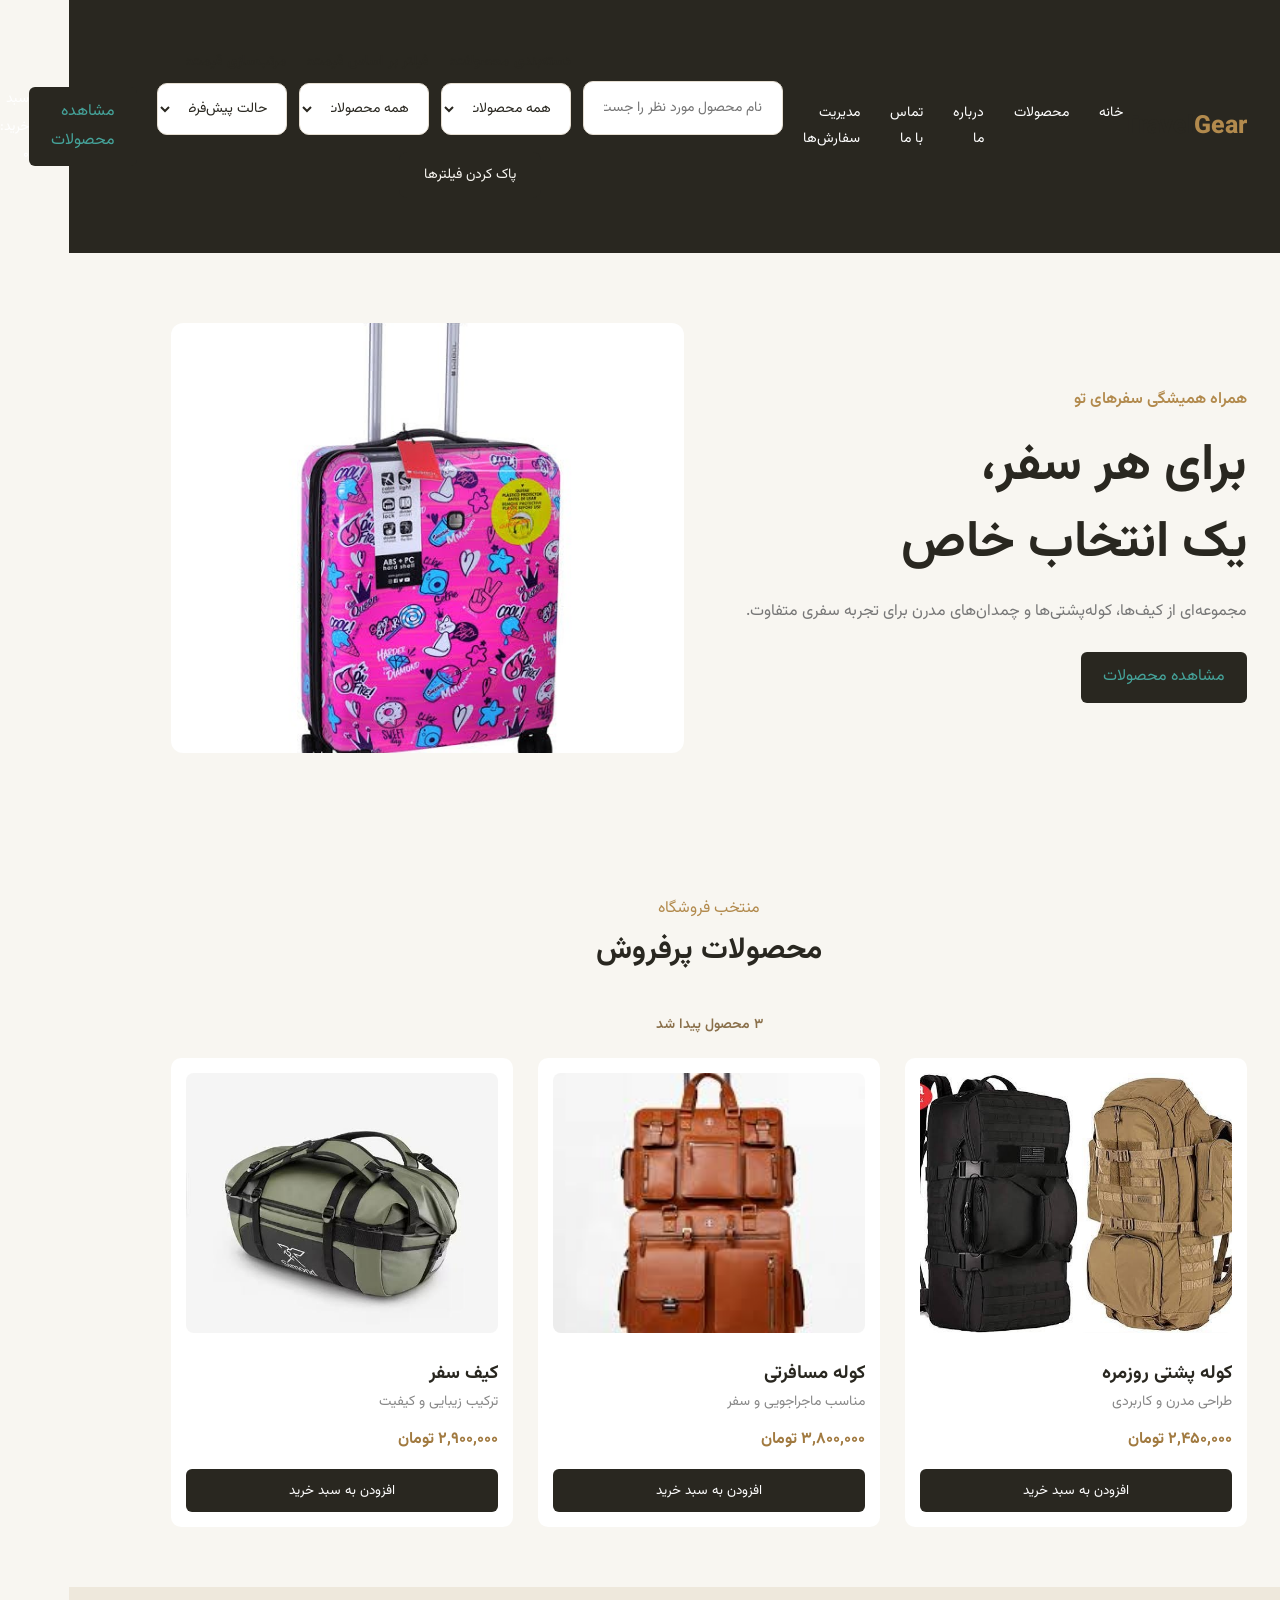
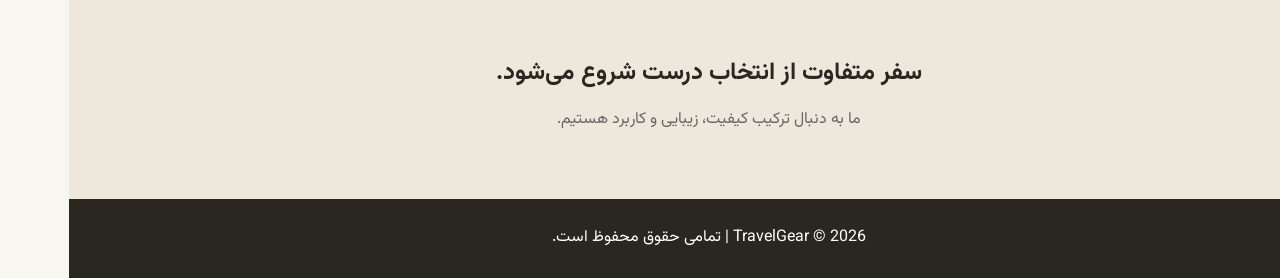
<file: index.html>
<!doctype html>
<html lang="fa" dir="rtl">
  <head>
    <meta charset="UTF-8" />
    <meta name="viewport" content="width=device-width, initial-scale=1.0" />
    <title>TravelGear | فروشگاه کیف و کوله</title>
    <link rel="stylesheet" href="style.css" />
  </head>
  <!-- Checkout Form -->

  <body>
    <div id="success-message" class="success-message">
      سفارش شما با موفقیت ثبت شد!
    </div>
    <div class="checkout-overlay" id="checkout-overlay">
      <div class="checkout-form">
        <h2>اطلاعات ثبت سفارش</h2>
        <div class="order-summary">
          <h3>خلاصه سفارش</h3>
          <div id="order-summary-items"></div>

          <div class="order-summary-total">
            مبلغ کل:
            <strong id="order-summary-total">0 تومان</strong>
          </div>
        </div>

        <form id="order-form">
          <label for="customer-name">نام و نام خانوادگی</label>
          <input type="text" id="customer-name" required />

          <label for="customer-phone">شماره تماس</label>
          <input type="tel" id="customer-phone" required />

          <label for="customer-address">آدرس تحویل سفارش</label>
          <textarea id="customer-address" required></textarea>

          <button type="submit">ثبت سفارش</button>
        </form>
      </div>
    </div>
    <header class="header">
      <a href="#" class="logo">Travel<span>Gear</span></a>

      <nav class="navbar">
        <a href="#home">خانه</a>
        <a href="#products">محصولات</a>
        <a href="#about">درباره ما</a>
        <a href="#contact">تماس با ما</a>
        <a href="orders.html">مدیریت سفارش‌ها</a>
      </nav>

      <div class="filter-toolbar">
        <div class="search-box">
          <input
            type="text"
            id="product-search"
            placeholder="نام محصول مورد نظر را جست‌وجو کنید..."
          />
        </div>

        <div class="category-box">
          <label for="category-filter">دسته‌بندی محصولات:</label>
          <select id="category-filter">
            <option value="all">همه محصولات</option>
            <option value="backpack">کوله‌پشتی</option>
            <option value="bag">کیف سفر</option>
          </select>
        </div>

        <div class="filter-box">
          <label for="price-filter">فیلتر بر اساس قیمت:</label>

          <select id="price-filter">
            <option value="all">همه محصولات</option>
            <option value="3000000">کمتر از ۳ میلیون تومان</option>
            <option value="4000000">کمتر از ۴ میلیون تومان</option>
            <option value="5000000">کمتر از ۵ میلیون تومان</option>
          </select>
        </div>
        <div class="sort-box">
          <label for="sort-price">مرتب‌سازی قیمت:</label>
          <select id="sort-price">
            <option value="default">حالت پیش‌فرض</option>
            <option value="low-to-high">ارزان‌ترین</option>
            <option value="high-to-low">گران‌ترین</option>
          </select>
        </div>
        <button id="reset-filters">پاک کردن فیلترها</button>
        <p id="no-products" style="display: none">
          محصولی با این مشخصات پیدا نشد!
        </p>
      </div>
      <a href="#products" class="header-button">مشاهده محصولات</a>
      <div class="cart" id="cart-toggle">
        سبد خرید: <span id="cart-count">0</span>
      </div>
    </header>

    <div class="cart-overlay" id="cart-overlay">
      <div class="cart-drawer">
        <div class="cart-drawer-header">
          <h3>سبد خرید شما</h3>
          <button id="close-cart">×</button>
        </div>

        <div id="cart-items"></div>
        <div class="cart-summary">
          <div class="cart-total">
            <span>مبلغ کل سفارش:</span>
            <strong>
              <span id="total-price">0</span>
              تومان
            </strong>
          </div>

          <button id="checkout-button">ادامه خرید</button>
        </div>
      </div>
    </div>
    <main>
      <section class="hero" id="home">
        <div class="hero-content">
          <span class="eyebrow">همراه همیشگی سفرهای تو</span>
          <h1>برای هر سفر،<br />یک انتخاب خاص</h1>
          <p>
            مجموعه‌ای از کیف‌ها، کوله‌پشتی‌ها و چمدان‌های مدرن برای تجربه سفری
            متفاوت.
          </p>
          <a href="#products" class="primary-button"> مشاهده محصولات </a>
        </div>

        <div class="hero-image">
          <!-- تصویر اصلی بالای صفحه -->
          <img src="images/hero.jpg" alt="TravelGear" />
        </div>
      </section>

      <section class="products" id="products">
        <div class="section-heading">
          <span>منتخب فروشگاه</span>
          <h2>محصولات پرفروش</h2>
        </div>
        <p id="products-count">۳ محصول پیدا شد</p>

        <div class="product-grid">
          <article class="product-card" data-category="backpack">
            <!-- تصاویر محصولات -->
            <img src="images/backpack1.jpg" alt="کوله پشتی اول" />
            <h3>کوله پشتی روزمره</h3>
            <p>طراحی مدرن و کاربردی</p>
            <strong>۲,۴۵۰,۰۰۰ تومان</strong>
            <button
              class="add-to-cart"
              data-name="کوله پشتی روزمره"
              data-price="2450000"
            >
              افزودن به سبد خرید
            </button>
          </article>

          <article class="product-card" data-category="backpack">
            <img src="images/backpack2.jpg" alt="کوله پشتی دوم" />
            <h3>کوله مسافرتی</h3>
            <p>مناسب ماجراجویی و سفر</p>
            <strong>۳,۸۰۰,۰۰۰ تومان</strong>
            <button
              class="add-to-cart"
              data-name="کوله مسافرتی"
              data-price="3800000"
            >
              افزودن به سبد خرید
            </button>
          </article>

          <article class="product-card" data-category="bag">
            <img src="images/bag.jpg" alt="کیف مسافرتی" />
            <h3>کیف سفر</h3>
            <p>ترکیب زیبایی و کیفیت</p>
            <strong>۲,۹۰۰,۰۰۰ تومان</strong>
            <button
              class="add-to-cart"
              data-name="کیف سفر"
              data-price="2900000"
            >
              افزودن به سبد خرید
            </button>
          </article>
        </div>
      </section>

      <section class="about" id="about">
        <h2>سفر متفاوت از انتخاب درست شروع می‌شود.</h2>
        <p>ما به دنبال ترکیب کیفیت، زیبایی و کاربرد هستیم.</p>
      </section>
    </main>

    <footer id="contact">
      <p>TravelGear © 2026 | تمامی حقوق محفوظ است.</p>
    </footer>
    <script src="script.js"></script>
  </body>
</html>
</file>
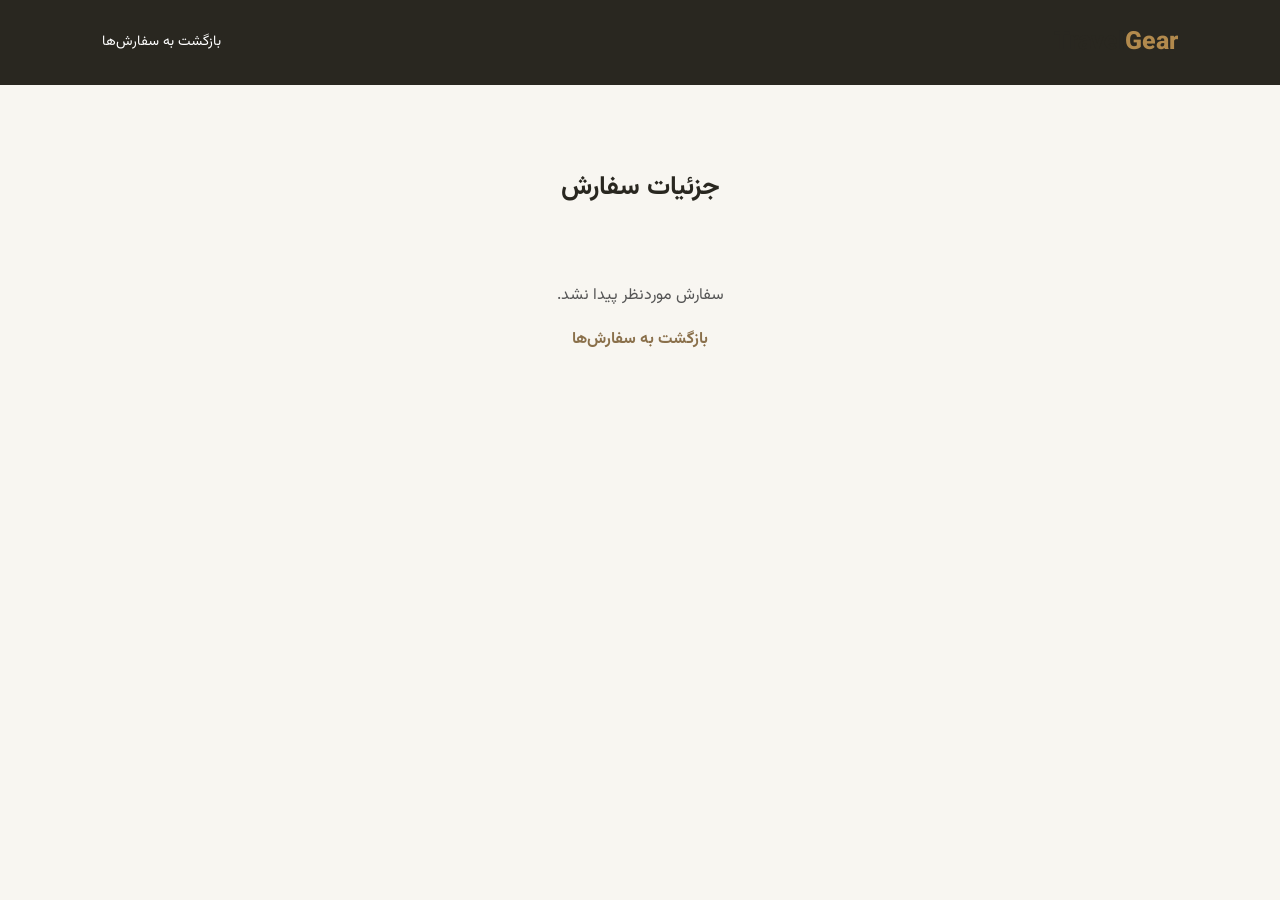
<file: order-details.html>
<!doctype html>
<html lang="fa" dir="rtl">
  <head>
    <meta charset="UTF-8" />
    <meta name="viewport" content="width=device-width, initial-scale=1.0" />
    <title>جزئیات سفارش | TravelGear</title>
    <link rel="stylesheet" href="style.css" />
  </head>

  <body>
    <header class="header">
      <a href="index.html" class="logo"> Travel<span>Gear</span> </a>

      <nav class="navbar">
        <a href="orders.html">بازگشت به سفارش‌ها</a>
      </nav>
    </header>

    <main class="orders-page">
      <h1>جزئیات سفارش</h1>

      <div id="order-details-container"></div>
    </main>

    <script src="order-details.js"></script>
  </body>
</html>
</file>
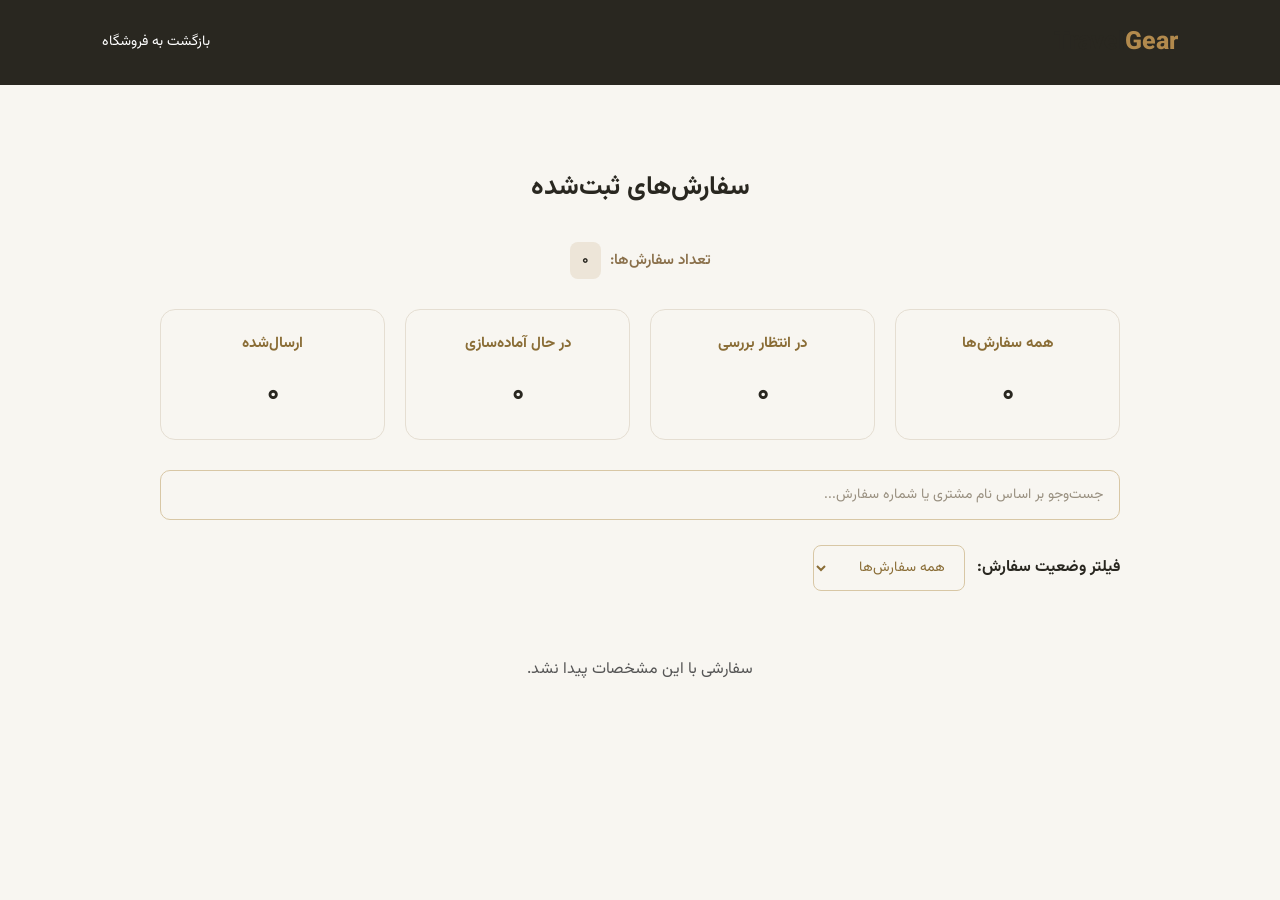
<file: orders.html>
<!doctype html>
<html lang="fa" dir="rtl">
  <head>
    <meta charset="UTF-8" />
    <meta name="viewport" content="width=device-width, initial-scale=1.0" />
    <title>سفارش‌های من | TravelGear</title>
    <link rel="stylesheet" href="style.css" />
  </head>
  <body>
    <header class="header">
      <a href="index.html" class="logo"> Travel<span>Gear</span> </a>

      <nav class="navbar">
        <a href="index.html">بازگشت به فروشگاه</a>
      </nav>
    </header>

    <main class="orders-page">
      <h1>سفارش‌های ثبت‌شده</h1>
      <p class="orders-count">
        تعداد سفارش‌ها:
        <span id="orders-count">0</span>
      </p>
      <div class="orders-stats">
        <div class="stat-card">
          <h3>همه سفارش‌ها</h3>
          <p id="all-orders-count">0</p>
        </div>

        <div class="stat-card">
          <h3>در انتظار بررسی</h3>
          <p id="pending-orders-count">0</p>
        </div>

        <div class="stat-card">
          <h3>در حال آماده‌سازی</h3>
          <p id="preparing-orders-count">0</p>
        </div>

        <div class="stat-card">
          <h3>ارسال‌شده</h3>
          <p id="shipped-orders-count">0</p>
        </div>
      </div>
      <div class="orders-search">
        <input
          type="text"
          id="order-search"
          placeholder="جست‌وجو بر اساس نام مشتری یا شماره سفارش..."
        />
      </div>
      <div class="orders-filter">
        <label for="status-filter">فیلتر وضعیت سفارش:</label>

        <select id="status-filter">
          <option value="all">همه سفارش‌ها</option>
          <option value="در انتظار بررسی">در انتظار بررسی</option>
          <option value="در حال آماده‌سازی">در حال آماده‌سازی</option>
          <option value="ارسال‌شده">ارسال‌شده</option>
        </select>
      </div>
      <div id="orders-container"></div>
    </main>

    <script src="orders.js"></script>
  </body>
</html>
</file>
<file: style.css>
@import url("https://fonts.googleapis.com/css2?family=Vazirmatn:wght@400;500;600;700;800&display=swap");

/* =========================
   General
========================= */

* {
  margin: 0;
  padding: 0;
  box-sizing: border-box;
}

html {
  scroll-behavior: smooth;
}

body {
  font-family: "Vazirmatn", sans-serif;
  background: #f8f6f1;
  color: #292720;
  line-height: 1.8;
}

a {
  text-decoration: none;
  color: inherit;
}

/* =========================
   Header & Navigation
========================= */

.header {
  display: flex;
  justify-content: space-between;
  align-items: center;
  padding: 20px 8%;
  background: #292720;
}

.logo {
  font-size: 25px;
  font-weight: 800;
  direction: ltr;
}

.logo span {
  color: #b28a4d;
}

.navbar {
  display: flex;
  gap: 30px;
}

.navbar a {
  font-size: 14px;
  color: white;
  transition: color 0.3s;
}

.navbar a:hover {
  color: #b28a4d;
}

.header-button,
.primary-button {
  background: #292720;
  color: #45a39a;
  padding: 11px 22px;
  border-radius: 6px;
  display: inline-block;
}

/* =========================
   Hero
========================= */

.hero {
  display: flex;
  align-items: center;
  gap: 50px;
  padding: 70px 8%;
}

.hero-content,
.hero-image {
  flex: 1;
  min-width: 0;
}

.eyebrow {
  color: #b28a4d;
  font-weight: 600;
}

.hero h1 {
  font-size: clamp(32px, 4vw, 52px);
  line-height: 1.5;
  margin: 15px 0;
}

.hero p {
  color: #777;
  margin-bottom: 25px;
}

.hero-image img {
  width: 100%;
  height: 430px;
  object-fit: cover;
  border-radius: 12px;
}

/* =========================
   Products
========================= */

.products {
  padding: 60px 8%;
}

.section-heading {
  text-align: center;
  margin-bottom: 35px;
}

.section-heading span {
  color: #b28a4d;
}

.section-heading h2 {
  font-size: 30px;
}

.product-grid {
  display: grid;
  grid-template-columns: repeat(3, minmax(0, 1fr));
  gap: 25px;
}

.product-card {
  background: white;
  padding: 15px;
  border-radius: 10px;
  overflow: hidden;
  transition:
    transform 0.3s,
    box-shadow 0.3s;
}

.product-card:hover {
  transform: translateY(-6px);
  box-shadow: 0 10px 25px rgba(0, 0, 0, 0.08);
}

.product-card img {
  width: 100%;
  height: 260px;
  object-fit: cover;
  border-radius: 8px;
  transition: transform 0.4s ease;
}

.product-card:hover img {
  transform: scale(1.05);
}

.product-card h3 {
  margin-top: 12px;
}

.product-card p {
  color: #888;
  font-size: 14px;
}

.product-card strong {
  display: block;
  margin-top: 10px;
  color: #a17a40;
}

.add-to-cart {
  width: 100%;
  margin-top: 15px;
  padding: 11px;
  background: #292720;
  color: white;
  border: none;
  border-radius: 6px;
  font-family: inherit;
  cursor: pointer;
  transition: 0.3s;
}

.add-to-cart:hover {
  background: #b28a4d;
  transform: translateY(-2px);
  box-shadow: 0 4px 12px rgba(0, 0, 0, 0.15);
}

/* =========================
   Search & Product Filters
========================= */

.filter-toolbar {
  display: grid;
  grid-template-columns: 1fr;
  gap: 15px;
  width: 100%;
  max-width: 1100px;
  margin: 30px auto;
  padding: 0 15px;
  box-sizing: border-box;
}

.search-box,
.filter-box,
.sort-box,
.category-box {
  width: 100%;
  max-width: 500px;
  margin: 0 auto;
  padding: 0;
  display: flex;
  flex-direction: column;
  gap: 8px;
  box-sizing: border-box;
}

.search-box input,
.filter-box select,
.sort-box select,
.category-box select {
  width: 100%;
  min-width: 0;
  padding: 13px 15px;
  border: 1px solid #e5ded2;
  border-radius: 10px;
  background: white;
  color: #292720;
  font-family: inherit;
  font-size: 14px;
  outline: none;
  box-sizing: border-box;
}

.search-box input {
  padding: 15px 20px;
  transition: 0.3s;
}

.search-box input:focus,
.filter-box select:focus,
.sort-box select:focus,
.category-box select:focus {
  border-color: #b28a4d;
}

.search-box input:focus {
  box-shadow: 0 0 8px rgba(178, 138, 77, 0.2);
}

.filter-box label,
.sort-box label,
.category-box label {
  color: #292720;
  font-size: 14px;
  font-weight: 600;
}

.filter-box select,
.sort-box select,
.category-box select {
  cursor: pointer;
}

#no-products {
  text-align: center;
  color: #8a704b;
  background: #ede5d8;
  padding: 25px;
  margin: 25px auto;
  max-width: 500px;
  border-radius: 12px;
  font-size: 15px;
  font-weight: 600;
}

#reset-filters {
  display: block;
  margin: 15px auto 30px;
  padding: 12px 25px;
  background: #292720;
  color: #f8f6f1;
  border: none;
  border-radius: 8px;
  font-family: inherit;
  font-size: 14px;
  cursor: pointer;
  transition: 0.3s;
}

#reset-filters:hover {
  background: #8a704b;
}

#products-count {
  text-align: center;
  color: #8a704b;
  font-size: 14px;
  font-weight: 600;
  margin: 20px auto;
}

@media (min-width: 769px) {
  .filter-toolbar {
    grid-template-columns: minmax(200px, 2fr) repeat(3, minmax(130px, 1fr));
    gap: 12px;
    align-items: end;
    padding: 0 20px;
  }

  .filter-toolbar .search-box,
  .filter-toolbar .category-box,
  .filter-toolbar .filter-box,
  .filter-toolbar .sort-box {
    max-width: 100%;
    min-width: 0;
  }

  .filter-toolbar #reset-filters {
    grid-column: 1 / -1;
    justify-self: center;
    margin: 5px 0;
  }
}

/* =========================
   About & Footer
========================= */

.about {
  text-align: center;
  padding: 65px 8%;
  background: #eee8dc;
}

.about h2 {
  margin-bottom: 10px;
}

.about p {
  color: #666;
}

footer {
  background: #292720;
  color: white;
  text-align: center;
  padding: 25px;
}

/* =========================
   Shopping Cart
========================= */

.cart {
  color: white;
  font-size: 14px;
  line-height: 2;
  box-sizing: border-box;
  max-width: 100%;
  min-width: 0;
}

#cart-toggle {
  position: relative;
  z-index: 1;
  cursor: pointer;
  pointer-events: auto;
}

.cart-overlay {
  position: fixed;
  inset: 0;
  width: 100%;
  height: 100%;
  background: rgba(25, 24, 20, 0.55);
  z-index: 3000;
  display: none;
}

.cart-overlay.active {
  display: block;
}

.cart-drawer {
  position: absolute;
  top: 0;
  right: 0;
  left: auto;
  width: 420px;
  max-width: 92%;
  height: 100%;
  background: #f8f6f1;
  padding: 25px;
  overflow-y: auto;
  box-shadow: -8px 0 30px rgba(0, 0, 0, 0.12);
  transform: translateX(100%);
  transition: transform 0.3s ease;
}

.cart-overlay.active .cart-drawer,
.cart-drawer.active {
  transform: translateX(0);
}

.cart-drawer-header {
  display: flex;
  justify-content: space-between;
  align-items: center;
  margin-bottom: 25px;
  padding-bottom: 18px;
  border-bottom: 1px solid #e5ded2;
  color: #292720;
}

.cart-drawer-header h3 {
  font-size: 21px;
  font-weight: 800;
}

#close-cart {
  background: none;
  border: none;
  font-size: 30px;
  cursor: pointer;
  color: #292720;
}

#cart-items {
  width: 84%;
  margin: 25px auto;
  display: flex;
  flex-direction: column;
  gap: 12px;
}

.cart-drawer #cart-items {
  width: 100%;
  margin: 0;
  gap: 15px;
}

/* Cart Item */

.cart-drawer #cart-items > .cart-item {
  display: grid;
  grid-template-columns: 75px minmax(0, 1fr) auto;
  align-items: center;
  gap: 12px;
  width: 100%;
  padding: 15px;
  background: #ede5d8;
  border-radius: 12px;
  box-shadow: 0 4px 15px rgba(41, 39, 32, 0.06);
}

.cart-item img {
  width: 75px;
  height: 75px;
  object-fit: cover;
  border-radius: 10px;
}

.cart-item-info {
  min-width: 0;
  display: flex;
  flex-direction: column;
  align-items: flex-start;
  gap: 9px;
}

.cart-item-info > span {
  display: block;
  text-align: right;
}

.cart-item-info > span:first-child {
  font-weight: 700;
  color: #292720;
}

.cart-item-info > span:nth-child(2) {
  color: #8a704b;
  font-size: 13px;
}

.quantity-controls {
  display: flex;
  align-items: center;
  gap: 10px;
}

.quantity-controls button {
  width: 30px;
  height: 30px;
  border: none;
  border-radius: 7px;
  background: #292720;
  color: white;
  font-size: 18px;
  cursor: pointer;
  transition: all 0.3s ease;
}

.quantity-controls button:hover {
  background: #b08d57;
  transform: scale(1.1);
}

.quantity-controls span {
  color: #292720;
  font-weight: 700;
}

.remove-from-cart {
  background: #f3e4df;
  color: #a94438;
  border: none;
  padding: 8px 13px;
  border-radius: 7px;
  font-family: inherit;
  cursor: pointer;
  transition: 0.3s;
}

.remove-from-cart:hover {
  background: #a94438;
  color: white;
}

/* Empty Cart */

.empty-cart {
  background: #ede5d8;
  padding: 30px 20px;
  border-radius: 14px;
  text-align: center;
  color: #292720;
  box-shadow: 0 5px 18px rgba(41, 39, 32, 0.05);
}

.empty-cart p {
  color: #292720;
  font-size: 18px;
  font-weight: 800;
  margin-bottom: 12px;
}

.empty-cart span {
  color: #78684f;
  font-size: 14px;
}

/* Cart Summary */

.cart-summary {
  position: sticky;
  bottom: -25px;
  margin: 25px -25px -25px;
  padding: 22px 25px;
  background: #f8f6f1;
  border-top: 1px solid #e5ded2;
  box-shadow: 0 -5px 15px rgba(41, 39, 32, 0.05);
}

.cart-total {
  display: flex;
  justify-content: space-between;
  align-items: center;
  margin-bottom: 20px;
  color: #292720;
}

.cart-total strong {
  color: #8a704b;
  font-size: 17px;
}

#checkout-button {
  width: 100%;
  padding: 14px;
  background: #292720;
  color: #f8f6f1;
  border: none;
  border-radius: 9px;
  font-family: inherit;
  font-size: 15px;
  font-weight: 700;
  cursor: pointer;
  transition: 0.3s;
}

#checkout-button:hover {
  background: #b28a4d;
  color: white;
}

/* =========================
   Checkout
========================= */

.checkout-overlay {
  position: fixed;
  inset: 0;
  width: 100%;
  height: 100%;
  background: rgba(25, 24, 20, 0.55);
  z-index: 4000;
  display: flex;
  justify-content: center;
  align-items: center;
  opacity: 0;
  visibility: hidden;
  pointer-events: none;
  transition: 0.3s ease;
}

.checkout-overlay.active {
  opacity: 1;
  visibility: visible;
  pointer-events: auto;
}

.checkout-form {
  width: 450px;
  max-width: 90%;
  max-height: 90vh;
  overflow-y: auto;
  background: #f8f6f1;
  padding: 30px;
  border-radius: 15px;
}

.checkout-form h2 {
  color: #292720;
  font-size: 22px;
  margin-bottom: 25px;
  text-align: center;
}

.checkout-form form {
  display: flex;
  flex-direction: column;
  gap: 12px;
}

.checkout-form label {
  color: #292720;
  font-weight: 600;
}

.checkout-form input,
.checkout-form textarea {
  width: 100%;
  padding: 12px;
  border: 1px solid #e5ded2;
  border-radius: 8px;
  background: white;
  color: #292720;
  direction: rtl;
  text-align: right;
  caret-color: #b28a4d;
  font-family: inherit;
  font-size: 14px;
  outline: none;
}

.checkout-form textarea {
  min-height: 100px;
  resize: vertical;
}

.checkout-form input:focus,
.checkout-form textarea:focus {
  border-color: #b28a4d;
}

.checkout-form input::placeholder,
.checkout-form textarea::placeholder {
  color: #999;
}

.checkout-form button {
  margin-top: 12px;
  padding: 14px;
  background: #292720;
  color: #f8f6f1;
  border: none;
  border-radius: 9px;
  font-family: inherit;
  font-size: 15px;
  font-weight: 700;
  cursor: pointer;
  transition: 0.3s;
}

.checkout-form button:hover {
  background: #b28a4d;
}

/* Order Summary */

.order-summary {
  background: #ede5d8;
  padding: 18px;
  border-radius: 12px;
  margin-bottom: 25px;
}

.order-summary h3 {
  color: #292720;
  font-size: 17px;
  margin-bottom: 15px;
}

.summary-item {
  display: flex;
  justify-content: space-between;
  align-items: center;
  gap: 12px;
  padding: 10px 0;
  border-bottom: 1px solid #d8ccba;
  color: #292720;
  font-size: 13px;
}

.summary-item span:last-child {
  color: #8a704b;
  white-space: nowrap;
}

.order-summary-total {
  display: flex;
  justify-content: space-between;
  margin-top: 15px;
  color: #292720;
  font-weight: 700;
}

.order-summary-total strong {
  color: #8a704b;
}

/* =========================
   Success Message
========================= */

.success-message {
  position: fixed;
  bottom: 30px;
  right: 30px;
  background: #2e7d32;
  color: white;
  padding: 15px 25px;
  border-radius: 10px;
  box-shadow: 0 5px 20px rgba(0, 0, 0, 0.2);
  opacity: 0;
  visibility: hidden;
  transform: translateY(20px);
  transition: all 0.3s ease;
  z-index: 5000;
}

.success-message.show {
  opacity: 1;
  visibility: visible;
  transform: translateY(0);
}

/* =========================
   Orders Page
========================= */

.orders-page {
  max-width: 1000px;
  margin: 60px auto;
  padding: 20px;
}

.orders-page > h1 {
  color: #292720;
  font-size: 26px;
  margin-bottom: 30px;
  text-align: center;
}

.orders-count {
  text-align: center;
  color: #8a704b;
  font-size: 15px;
  font-weight: 600;
  margin-bottom: 30px;
}

.orders-count span {
  display: inline-block;
  background: #ede5d8;
  color: #292720;
  padding: 5px 12px;
  border-radius: 8px;
  margin-right: 5px;
}

.order-card {
  background: #f8f6f1;
  border: 1px solid #e5ded2;
  border-radius: 15px;
  padding: 25px;
  margin-bottom: 25px;
  box-shadow: 0 5px 15px rgba(0, 0, 0, 0.04);
  transition:
    transform 0.3s ease,
    box-shadow 0.3s ease;
}

.order-card:hover {
  transform: translateY(-5px);
  box-shadow: 0 10px 25px rgba(0, 0, 0, 0.1);
}

.order-card h2 {
  color: #8a704b;
  font-size: 20px;
  margin-bottom: 20px;
}

.order-card h3 {
  color: #292720;
  font-size: 18px;
  margin-top: 25px;
  margin-bottom: 12px;
  padding-bottom: 10px;
  border-bottom: 1px solid #e5ded2;
}

.order-card p {
  color: #555;
  font-size: 14px;
  margin-bottom: 12px;
  line-height: 1.8;
}

.order-card strong {
  color: #a48652;
  font-size: 18px;
  font-weight: 700;
}

.order-items {
  background: #ede5d8;
  padding: 15px;
  border-radius: 10px;
  margin-top: 12px;
}

.order-items p {
  border-bottom: 1px solid #d8ccba;
  padding: 8px 0;
  margin: 0;
}

.order-card li {
  padding: 10px 15px;
  margin-bottom: 8px;
  background: white;
  border-radius: 8px;
  border: 1px solid #eee8df;
  list-style: none;
  transition: background 0.3s ease;
}

.order-card li:hover {
  background: #f1ece3;
}

.empty-orders {
  text-align: center;
  padding: 40px;
  color: #555;
}

.empty-orders a {
  display: inline-block;
  margin-top: 15px;
  color: #8a704b;
  font-weight: 700;
}

/* Order Status */

.order-status {
  display: inline-block;
  background: #f5ead2;
  color: #8a6d36;
  padding: 8px 15px;
  border-radius: 20px;
  font-size: 14px;
  font-weight: bold;
  margin: 12px 0;
}

.status-select {
  background: #f8f6f1;
  color: #8a6d36;
  border: 1px solid #d8c7a5;
  border-radius: 8px;
  padding: 9px 15px;
  font-size: 14px;
  font-family: inherit;
  cursor: pointer;
  outline: none;
  transition: all 0.3s ease;
}

.status-select:hover {
  border-color: #a48652;
  box-shadow: 0 3px 10px rgba(0, 0, 0, 0.08);
}

.status-select:focus {
  border-color: #a48652;
  box-shadow: 0 0 0 3px rgba(164, 134, 82, 0.15);
}

/* Delete Order */

.delete-order {
  background: #a94442;
  color: white;
  border: none;
  padding: 10px 20px;
  border-radius: 8px;
  cursor: pointer;
  font-family: inherit;
  font-size: 14px;
  transition: all 0.3s ease;
}

.delete-order:hover {
  background: #873532;
  transform: translateY(-2px);
  box-shadow: 0 4px 10px rgba(0, 0, 0, 0.15);
}

/* Orders Filter */

.orders-filter {
  display: flex;
  align-items: center;
  gap: 12px;
  margin: 25px 0;
}

.orders-filter label {
  color: #292720;
  font-weight: bold;
}

.orders-filter select {
  background: #f8f6f1;
  color: #8a6d36;
  border: 1px solid #d8c7a5;
  border-radius: 8px;
  padding: 10px 15px;
  font-size: 14px;
  font-family: inherit;
  cursor: pointer;
  outline: none;
  transition: all 0.3s ease;
}

.orders-filter select:hover {
  border-color: #a48652;
  box-shadow: 0 3px 10px rgba(0, 0, 0, 0.08);
}

.orders-filter select:focus {
  border-color: #a48652;
  box-shadow: 0 0 0 3px rgba(164, 134, 82, 0.15);
}

/* Orders Statistics */

.orders-stats {
  display: grid;
  grid-template-columns: repeat(4, minmax(0, 1fr));
  gap: 20px;
  margin: 30px 0;
}

.stat-card {
  min-width: 0;
  background: #f8f6f1;
  border: 1px solid #e5ded2;
  border-radius: 15px;
  padding: 20px;
  text-align: center;
  transition: all 0.3s ease;
}

.stat-card:hover {
  transform: translateY(-5px);
  box-shadow: 0 8px 20px rgba(0, 0, 0, 0.08);
}

.stat-card h3 {
  color: #8a6d36;
  font-size: 15px;
  margin-bottom: 12px;
}

.stat-card p {
  color: #292720;
  font-size: 28px;
  font-weight: bold;
  margin: 0;
}

/* Orders Search */

.orders-search {
  margin: 25px 0 15px;
}

.orders-search input {
  width: 100%;
  box-sizing: border-box;
  padding: 13px 16px;
  background: #f8f6f1;
  color: #292720;
  border: 1px solid #d8c7a5;
  border-radius: 10px;
  font-size: 14px;
  font-family: inherit;
  outline: none;
  transition: all 0.3s ease;
}

.orders-search input:focus {
  border-color: #a48652;
  box-shadow: 0 0 0 3px rgba(164, 134, 82, 0.15);
}

.orders-search input::placeholder {
  color: #999080;
}

/* View Order */

.view-order {
  display: inline-block;
  background: #292720;
  color: white;
  padding: 10px 20px;
  border-radius: 8px;
  font-size: 14px;
  transition: all 0.3s ease;
}

.view-order:hover {
  background: #b08d57;
  transform: translateY(-2px);
  box-shadow: 0 4px 10px rgba(0, 0, 0, 0.15);
}

/* =========================
   Order Details
========================= */

.order-details-header {
  display: flex;
  justify-content: space-between;
  align-items: center;
  gap: 15px;
  padding: 20px 25px;
  margin-top: 25px;
  background: #292720;
  color: white;
  border-radius: 12px;
}

.order-details-header h2 {
  margin: 0;
  font-size: 20px;
}

.order-details-header span {
  background: #b08d57;
  padding: 8px 15px;
  border-radius: 20px;
  font-size: 13px;
}

.order-details-grid {
  display: grid;
  grid-template-columns: repeat(2, minmax(0, 1fr));
  gap: 25px;
  margin-top: 30px;
}

.order-details-grid .order-card {
  padding: 25px;
  border-radius: 12px;
  background: #f8f6f1;
  border: 1px solid #e5dccb;
}

.order-details-grid h2 {
  color: #8a6d36;
  margin-bottom: 20px;
  padding-bottom: 12px;
  border-bottom: 1px solid #d8c7a5;
}

.print-order {
  margin-top: 20px;
  padding: 12px 25px;
  background: #b08d57;
  color: white;
  border: none;
  border-radius: 8px;
  font-family: inherit;
  font-size: 14px;
  cursor: pointer;
  transition: all 0.3s ease;
}

.print-order:hover {
  background: #292720;
  transform: translateY(-2px);
}

/* =========================
   Responsive Design
========================= */

@media (max-width: 1024px) {
  .product-grid {
    grid-template-columns: repeat(2, minmax(0, 1fr));
  }
}

@media (max-width: 768px) {
  .header {
    flex-direction: column;
    gap: 18px;
    padding: 20px 5%;
  }

  .navbar {
    gap: 18px;
    flex-wrap: wrap;
    justify-content: center;
  }

  .header-button {
    padding: 9px 18px;
    font-size: 13px;
  }

  .hero {
    flex-direction: column;
    text-align: center;
    padding: 40px 6%;
  }

  .hero-image img,
  .hero img {
    width: 100%;
    max-width: 400px;
    height: 300px;
  }

  .products {
    padding: 40px 6%;
  }

  .product-grid {
    grid-template-columns: 1fr;
  }

  .orders-page {
    margin: 25px auto;
    padding: 15px;
  }

  .order-card {
    padding: 18px;
    margin-bottom: 18px;
  }

  .order-card h2 {
    font-size: 17px;
  }

  .order-card h3 {
    font-size: 16px;
    margin-top: 18px;
  }

  .order-card li {
    padding: 10px;
    font-size: 13px;
  }

  .delete-order {
    width: 100%;
    margin-top: 10px;
  }

  .orders-filter {
    flex-direction: column;
    align-items: stretch;
    gap: 10px;
  }

  .orders-filter select {
    width: 100%;
    box-sizing: border-box;
  }

  .orders-stats {
    grid-template-columns: repeat(2, minmax(0, 1fr));
    gap: 12px;
  }

  .stat-card {
    padding: 15px 8px;
  }

  .stat-card h3 {
    font-size: 12px;
  }

  .stat-card p {
    font-size: 22px;
  }

  .order-details-header {
    flex-direction: column;
    align-items: flex-start;
    padding: 18px;
  }

  .order-details-header h2 {
    font-size: 17px;
  }

  .order-details-grid {
    grid-template-columns: 1fr;
    gap: 18px;
  }

  .order-details-grid .order-card {
    padding: 18px;
  }
}

@media (max-width: 480px) {
  .header {
    padding: 20px;
  }

  .navbar {
    gap: 15px;
  }

  .products {
    padding: 20px;
  }

  .product-card {
    width: 100%;
  }

  .product-card img {
    height: 220px;
  }

  .cart-drawer {
    width: 100%;
    max-width: 100%;
    padding: 20px;
  }

  .cart-drawer-header h3 {
    font-size: 19px;
  }

  .cart-drawer #cart-items > .cart-item {
    grid-template-columns: 65px minmax(0, 1fr);
    gap: 10px;
    padding: 12px;
  }

  .cart-item img {
    width: 65px;
    height: 65px;
  }

  .cart-item-info {
    font-size: 13px;
  }

  .cart-item .remove-from-cart {
    grid-column: 1 / -1;
    width: 100%;
  }

  .quantity-controls button {
    width: 28px;
    height: 28px;
  }

  .checkout-form {
    width: 95%;
    max-height: 90vh;
    overflow-y: auto;
    padding: 20px;
  }

  .orders-page {
    margin: 25px auto;
    padding: 12px;
  }

  .success-message {
    right: 15px;
    left: 15px;
    bottom: 15px;
    text-align: center;
  }
}

@media (max-width: 360px) {
  .orders-stats {
    grid-template-columns: 1fr;
    gap: 10px;
  }

  .stat-card {
    padding: 15px;
  }

  .stat-card h3 {
    font-size: 14px;
  }

  .stat-card p {
    font-size: 22px;
  }
}

/* =========================
   Print
========================= */

@media print {
  .header,
  .print-order {
    display: none !important;
  }

  body {
    background: white;
  }

  .orders-page {
    width: 100%;
    margin: 0;
    padding: 0;
  }

  .order-details-header,
  .order-details-grid .order-card {
    box-shadow: none;
    break-inside: avoid;
  }
}
</file>
